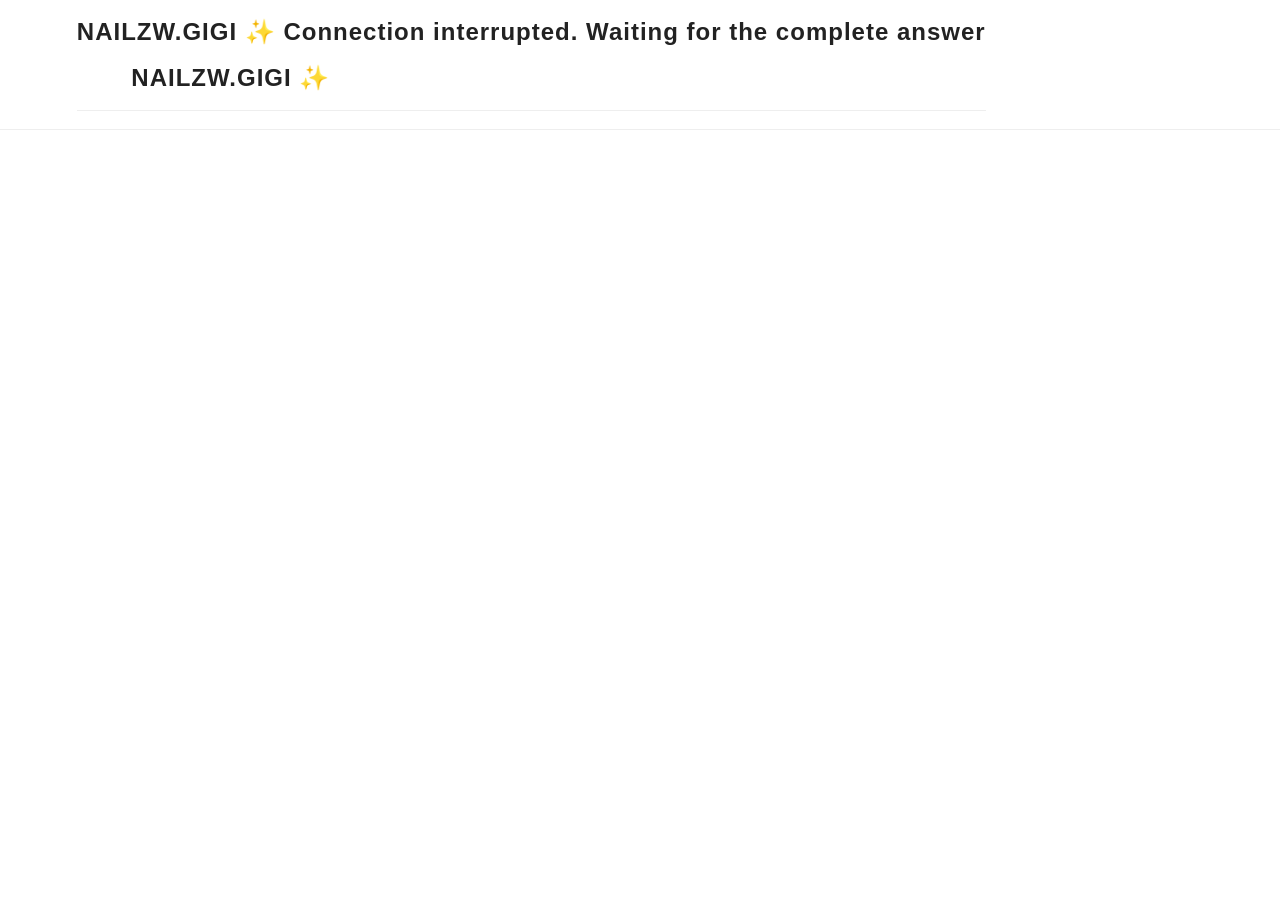
<file: index.html>
<!DOCTYPE html>
<html lang="en">
<head>
  <meta charset="UTF-8">
  <meta name="viewport" content="width=device-width, initial-scale=1.0">
  <title>Nailzw.Gigi | Custom Press-On Nails</title>

  <style>
    * {
      box-sizing: border-box;
      margin: 0;
      padding: 0;
      scroll-behavior: smooth;
    }

    body {
      font-family: Arial, sans-serif;
      background: #fff;
      color: #222;
    }

    header {
      position: sticky;
      top: 0;
      z-index: 1000;
      background: rgba(255,255,255,0.96);
      border-bottom: 1px solid #eee;
      padding: 18px 6%;
      display: flex;
      justify-content: space-between;
      align-items: center;
    }

    .logo {
      font-size: 24px;
      font-weight: 800;
      letter-spacing: 1px;
    }

    nav a {
      margin-left: 18px;
      text-decoration: none;
      color: #222;
      font-weight: 600;
    }

    .hero {
      min-height: 82vh;
      display: flex;
      align-items: center;
      justify-content: center;
      text-align: center;
      padding: 70px 20px;
      background: linear-gradient(135deg, #fff, #fce8f2, #f5eefc);
    }

    .hero h1 {
      font-size: clamp(45px, 9vw, 90px);
      margin-bottom: 15px;
    }

    .hero p {
      max-width: 650px;
      margin: auto;
      font-size: 18px;
      line-height: 1.6;
    }

    .buttons {
      margin-top: 30px;
    }

    .button {
      display: inline-block;
      padding: 14px 25px;
      margin: 6px;
      border-radius: 30px;
      text-decoration: none;
      font-weight: 700;
      background: #222;
      color: white;
    }

    .button.light {
      background: white;
      color: #222;
      border: 1px solid #222;
    }

    section {
      padding: 80px 7%;
      text-align: center;
    }

    section h2 {
      font-size: 38px;
      margin-bottom: 15px;
    }

    .subtitle {
      max-width: 650px;
      margin: 0 auto 40px;
      line-height: 1.6;
      color: #666;
    }

    .cards {
      display: grid;
      grid-template-columns: repeat(auto-fit, minmax(220px, 1fr));
      gap: 22px;
      max-width: 1000px;
      margin: auto;
    }

    .card {
      padding: 30px 20px;
      border: 1px solid #eee;
      border-radius: 20px;
      background: white;
      box-shadow: 0 8px 25px rgba(0,0,0,0.06);
    }

    .card h3 {
      margin-bottom: 12px;
    }

    .sizing {
      background: #faf6fb;
    }

    form {
      max-width: 700px;
      margin: auto;
      text-align: left;
      background: white;
      padding: 30px;
      border-radius: 22px;
      box-shadow: 0 8px 30px rgba(0,0,0,0.07);
    }

    label {
      display: block;
      margin-top: 18px;
      margin-bottom: 7px;
      font-weight: 700;
    }

    input, textarea, select {
      width: 100%;
      padding: 13px;
      border: 1px solid #ddd;
      border-radius: 10px;
      font-size: 15px;
    }

    textarea {
      min-height: 100px;
      resize: vertical;
    }

    .submit {
      width: 100%;
      border: none;
      margin-top: 25px;
      cursor: pointer;
      font-size: 16px;
    }

    .gallery {
      min-height: 250px;
      display: flex;
      align-items: center;
      justify-content: center;
      border-radius: 20px;
      background: #f5f5f5;
      color: #777;
    }

    footer {
      padding: 35px 20px;
      text-align: center;
      background: #222;
      color: white;
    }

    @media (max-width: 650px) {
      header {
        flex-direction: column;
        gap: 12px;
      }

      nav a {
        margin: 0 7px;
        font-size: 13px;
      }
    }
  </style>
</head>

<body>

<header>
  <div class="logo">NAILZW.GIGI ✨

Connection interrupted. Waiting for the complete answer



<!DOCTYPE html>
<html lang="en">
<head>
  <meta charset="UTF-8">
  <meta name="viewport" content="width=device-width, initial-scale=1.0">
  <title>Nailzw.Gigi | Custom Press-On Nails</title>

  <style>
    * {
      box-sizing: border-box;
      margin: 0;
      padding: 0;
      scroll-behavior: smooth;
    }

    body {
      font-family: Arial, sans-serif;
      background: #fff;
      color: #222;
    }

    header {
      position: sticky;
      top: 0;
      z-index: 1000;
      background: rgba(255,255,255,0.96);
      border-bottom: 1px solid #eee;
      padding: 18px 6%;
      display: flex;
      justify-content: space-between;
      align-items: center;
    }

    .logo {
      font-size: 24px;
      font-weight: 800;
      letter-spacing: 1px;
    }

    nav a {
      margin-left: 18px;
      text-decoration: none;
      color: #222;
      font-weight: 600;
    }

    .hero {
      min-height: 82vh;
      display: flex;
      align-items: center;
      justify-content: center;
      text-align: center;
      padding: 70px 20px;
      background: linear-gradient(135deg, #fff, #fce8f2, #f5eefc);
    }

    .hero h1 {
      font-size: clamp(45px, 9vw, 90px);
      margin-bottom: 15px;
    }

    .hero p {
      max-width: 650px;
      margin: auto;
      font-size: 18px;
      line-height: 1.6;
    }

    .buttons {
      margin-top: 30px;
    }

    .button {
      display: inline-block;
      padding: 14px 25px;
      margin: 6px;
      border-radius: 30px;
      text-decoration: none;
      font-weight: 700;
      background: #222;
      color: white;
    }

    .button.light {
      background: white;
      color: #222;
      border: 1px solid #222;
    }

    section {
      padding: 80px 7%;
      text-align: center;
    }

    section h2 {
      font-size: 38px;
      margin-bottom: 15px;
    }

    .subtitle {
      max-width: 650px;
      margin: 0 auto 40px;
      line-height: 1.6;
      color: #666;
    }

    .cards {
      display: grid;
      grid-template-columns: repeat(auto-fit, minmax(220px, 1fr));
      gap: 22px;
      max-width: 1000px;
      margin: auto;
    }

    .card {
      padding: 30px 20px;
      border: 1px solid #eee;
      border-radius: 20px;
      background: white;
      box-shadow: 0 8px 25px rgba(0,0,0,0.06);
    }

    .card h3 {
      margin-bottom: 12px;
    }

    .sizing {
      background: #faf6fb;
    }

    form {
      max-width: 700px;
      margin: auto;
      text-align: left;
      background: white;
      padding: 30px;
      border-radius: 22px;
      box-shadow: 0 8px 30px rgba(0,0,0,0.07);
    }

    label {
      display: block;
      margin-top: 18px;
      margin-bottom: 7px;
      font-weight: 700;
    }

    input, textarea, select {
      width: 100%;
      padding: 13px;
      border: 1px solid #ddd;
      border-radius: 10px;
      font-size: 15px;
    }

    textarea {
      min-height: 100px;
      resize: vertical;
    }

    .submit {
      width: 100%;
      border: none;
      margin-top: 25px;
      cursor: pointer;
      font-size: 16px;
    }

    .gallery {
      min-height: 250px;
      display: flex;
      align-items: center;
      justify-content: center;
      border-radius: 20px;
      background: #f5f5f5;
      color: #777;
    }

    footer {
      padding: 35px 20px;
      text-align: center;
      background: #222;
      color: white;
    }

    @media (max-width: 650px) {
      header {
        flex-direction: column;
        gap: 12px;
      }

      nav a {
        margin: 0 7px;
        font-size: 13px;
      }
    }
  </style>
</head>

<body>

<header>
  <div class="logo">NAILZW.GIGI ✨
</file>
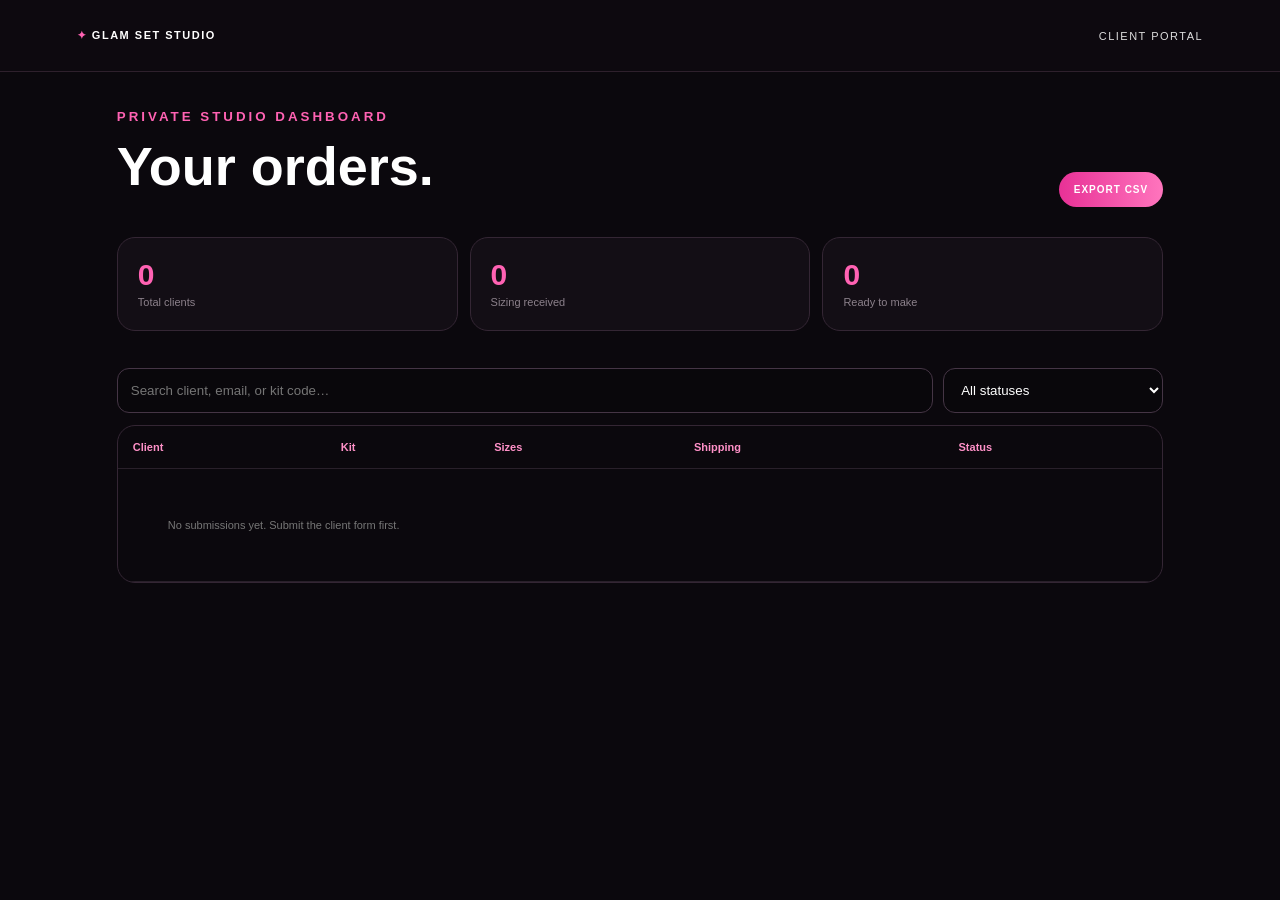
<file: admin.html>
<!doctype html>
<html><head><meta charset="utf-8"><meta name="viewport" content="width=device-width,initial-scale=1"><title>Glam Set Studio | Dashboard</title><link rel="stylesheet" href="styles.css"></head>
<body>
<nav><a class="logo" href="#"><span>✦</span> GLAM SET STUDIO</a><a href="index.html">CLIENT PORTAL</a></nav>
<main class="dashboard">
<div class="dashhead"><div><small>PRIVATE STUDIO DASHBOARD</small><h1>Your orders.</h1></div><button id="csv" class="smallbtn">EXPORT CSV</button></div>
<div class="stats"><div><b id="total">0</b><span>Total clients</span></div><div><b id="received">0</b><span>Sizing received</span></div><div><b id="ready">0</b><span>Ready to make</span></div></div>
<div class="tools"><input id="search" placeholder="Search client, email, or kit code…"><select id="filter"><option>All statuses</option><option>Sizing Received</option><option>Ready to Make</option><option>In Production</option><option>Shipped</option></select></div>
<div class="tablewrap"><table><thead><tr><th>Client</th><th>Kit</th><th>Sizes</th><th>Shipping</th><th>Status</th></tr></thead><tbody id="rows"></tbody></table></div>
</main>
<script>
let orders=JSON.parse(localStorage.getItem('gss_orders')||'[]');
const esc=s=>String(s??'').replace(/[&<>"']/g,c=>({'&':'&amp;','<':'&lt;','>':'&gt;','"':'&quot;',"'":'&#39;'}[c]));
function render(){
 const q=document.querySelector('#search').value.toLowerCase(), f=document.querySelector('#filter').value;
 const data=orders.filter(x=>(f==="All statuses"||x.status===f)&&`${x.firstName} ${x.lastName} ${x.email} ${x.kitCode}`.toLowerCase().includes(q));
 document.querySelector('#total').textContent=orders.length;
 document.querySelector('#received').textContent=orders.filter(x=>x.status==="Sizing Received").length;
 document.querySelector('#ready').textContent=orders.filter(x=>x.status==="Ready to Make").length;
 document.querySelector('#rows').innerHTML=data.map((x,i)=>`<tr><td><strong>${esc(x.firstName)} ${esc(x.lastName)}</strong><small>${esc(x.email)}</small></td><td>${esc(x.kitCode)}</td><td>${[x.lt,x.li,x.lm,x.lr,x.lp].join(' · ')}<br>${[x.rt,x.ri,x.rm,x.rr,x.rp].join(' · ')}</td><td>${esc(x.shipAddress)}<br>${esc(x.shipCity)}, ${esc(x.shipState)} ${esc(x.shipZip)}</td><td><select onchange="changeStatus(${orders.indexOf(x)},this.value)">${["Sizing Received","Ready to Make","In Production","Shipped"].map(s=>`<option ${x.status===s?'selected':''}>${s}</option>`).join('')}</select></td></tr>`).join('')||'<tr><td colspan="5" class="empty">No submissions yet. Submit the client form first.</td></tr>';
}
function changeStatus(i,v){orders[i].status=v;localStorage.setItem('gss_orders',JSON.stringify(orders));render()}
document.querySelector('#search').oninput=render;document.querySelector('#filter').onchange=render;
document.querySelector('#csv').onclick=()=>{
 const headers=["First","Last","Email","Phone","Kit","Left Thumb","Left Index","Left Middle","Left Ring","Left Pinky","Right Thumb","Right Index","Right Middle","Right Ring","Right Pinky","Shipping","City","State","ZIP","Status","Notes"];
 const lines=[headers,...orders.map(x=>[x.firstName,x.lastName,x.email,x.phone,x.kitCode,x.lt,x.li,x.lm,x.lr,x.lp,x.rt,x.ri,x.rm,x.rr,x.rp,x.shipAddress,x.shipCity,x.shipState,x.shipZip,x.status,x.notes])].map(r=>r.map(v=>`"${String(v??'').replaceAll('"','""')}"`).join(',')).join('\\n');
 const a=document.createElement('a');a.href=URL.createObjectURL(new Blob([lines],{type:'text/csv'}));a.download='glam-set-orders.csv';a.click();
}; render();
</script></body></html>
</file>
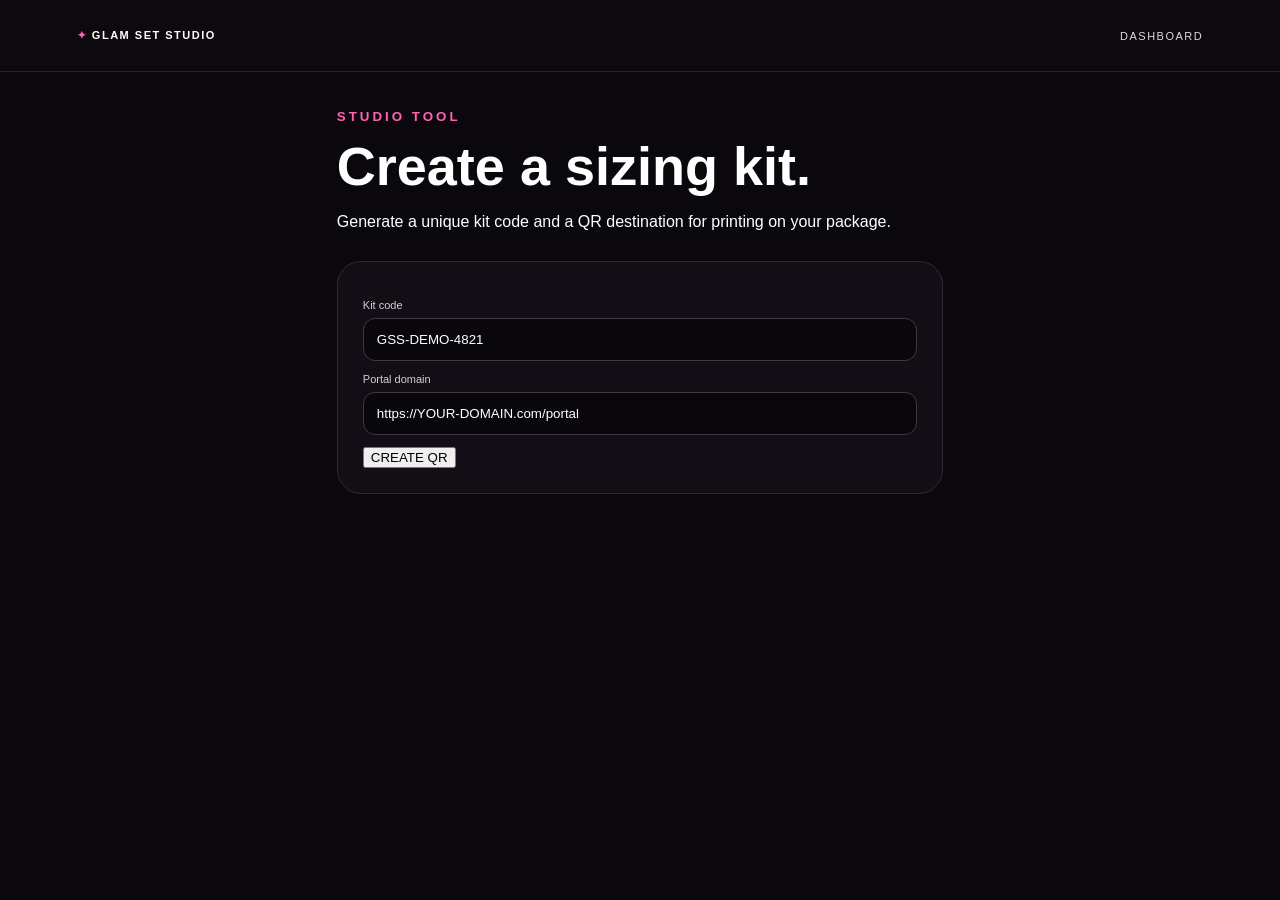
<file: kit-generator.html>
<!doctype html>
<html><head><meta charset="utf-8"><meta name="viewport" content="width=device-width,initial-scale=1"><title>Glam Set Studio | Kit Generator</title><link rel="stylesheet" href="styles.css"></head>
<body>
<nav><a class="logo" href="#"><span>✦</span> GLAM SET STUDIO</a><a href="admin.html">DASHBOARD</a></nav>
<main class="kitpage"><small>STUDIO TOOL</small><h1>Create a sizing kit.</h1><p>Generate a unique kit code and a QR destination for printing on your package.</p>
<div class="kitbox"><label>Kit code<input id="code" value="GSS-DEMO-4821"></label><label>Portal domain<input id="domain" value="https://YOUR-DOMAIN.com/portal"></label><button onclick="makeQR()">CREATE QR</button><div id="result" hidden><img id="qr"><p id="url"></p><a id="open" class="cta">TEST PORTAL</a></div></div>
</main>
<script>
function makeQR(){const c=document.querySelector('#code').value.trim(),d=document.querySelector('#domain').value.trim().replace(/\/$/,'');const u=d+'?kit='+encodeURIComponent(c);document.querySelector('#url').textContent=u;document.querySelector('#open').href='index.html?kit='+encodeURIComponent(c);document.querySelector('#qr').src='demo_qr_GSS-DEMO-4821.png';document.querySelector('#result').hidden=false}
</script></body></html>
</file>
<file: styles.css>
*{box-sizing:border-box}body{margin:0;background:#0b080d;color:#fff;font-family:Arial,sans-serif}nav{height:72px;padding:0 6%;display:flex;justify-content:space-between;align-items:center;border-bottom:1px solid #2e202c;background:#0d090f}nav a{color:#ddd;text-decoration:none;font-size:11px;letter-spacing:1.5px}.logo{font-weight:900;color:#fff}.logo span,.pink{color:#ff62b3}.hero{max-width:1150px;margin:auto;padding:90px 6%;display:grid;grid-template-columns:1.15fr .85fr;gap:55px;align-items:center}.hero small,.dashboard small,.kitpage small{letter-spacing:3px;color:#ff62b3;font-weight:800}.hero h1{font-size:clamp(48px,8vw,88px);line-height:.9;margin:18px 0}.hero h1 i{color:#ff62b3;font-style:normal}.hero p{max-width:570px;color:#c7bec7;line-height:1.8}.cta,.submit,.smallbtn{display:inline-block;border:0;background:linear-gradient(90deg,#e83196,#ff75bd);color:#fff;border-radius:999px;padding:15px 22px;font-weight:900;text-decoration:none;letter-spacing:1px;cursor:pointer}.hero-art{height:390px;border-radius:35px;border:1px solid #5a3d52;background:radial-gradient(circle at 50% 35%,#78285f,#160c15 60%);display:flex;flex-direction:column;justify-content:center;align-items:center;box-shadow:0 30px 80px #000}.rings{font-size:48px;margin-bottom:30px;color:#ffd6eb}.nail-row{display:flex;gap:7px;align-items:end;transform:rotate(-8deg)}.nail-row b{width:44px;height:145px;border:2px solid #ffd5eb;border-radius:25px 25px 12px 12px;background:linear-gradient(#ff8dcc,#77195d);box-shadow:0 0 20px #ff4fac66}.nail-row b:nth-child(2){height:175px}.nail-row b:nth-child(4){height:185px}.hero-art span{font-size:9px;letter-spacing:4px;margin-top:28px;color:#c9bbc5}.form-shell,main{max-width:860px;margin:auto;padding:35px 6% 90px}.steps{display:flex;gap:8px;justify-content:center;margin:20px 0 40px;flex-wrap:wrap}.steps span{font-size:10px;color:#756b74;border-bottom:1px solid #302530;padding:8px}.steps .active{color:#ff73b9;border-color:#ff73b9}.card{background:#130e15;border:1px solid #342634;border-radius:24px;padding:25px;margin:15px 0}.card h2{margin:8px 0 20px;font-size:27px}.card h3{font-size:13px;color:#aaa}.tip{color:#817780;font-size:12px;line-height:1.5}label{display:block;color:#d8ced7;font-size:11px;margin:12px 0}input,textarea,select{width:100%;margin-top:7px;background:#09070b;color:#fff;border:1px solid #453545;border-radius:12px;padding:13px;outline:0}input:focus,textarea:focus,select:focus{border-color:#ff62b3}.hands{display:grid;grid-template-columns:1fr 1fr;gap:20px}.sizes{display:grid;grid-template-columns:repeat(5,1fr);gap:8px}.grid2{display:grid;grid-template-columns:1fr 1fr;gap:12px}.grid3{display:grid;grid-template-columns:2fr 1fr 1fr;gap:12px}.same,.confirm{display:flex;align-items:center;gap:8px}.same input,.confirm input{width:auto;margin:0}.submit{width:100%;margin-top:15px}.done{background:#102319;border:1px solid #315e46;color:#9af1c1;border-radius:18px;padding:20px;text-align:center;margin-top:15px}.dashboard{max-width:1200px}.dashhead{display:flex;justify-content:space-between;align-items:end;gap:20px}.dashhead h1,.kitpage h1{font-size:54px;margin:10px 0}.smallbtn{font-size:10px;padding:12px 15px}.stats{display:grid;grid-template-columns:repeat(3,1fr);gap:12px;margin:30px 0}.stats div{padding:20px;border:1px solid #342634;border-radius:18px;background:#130e15}.stats b{display:block;font-size:30px;color:#ff62b3}.stats span{font-size:11px;color:#8c818b}.tools{display:grid;grid-template-columns:1fr 220px;gap:10px;margin-bottom:12px}.tablewrap{overflow:auto;border:1px solid #342634;border-radius:18px}.tablewrap table{width:100%;border-collapse:collapse;min-width:950px}.tablewrap th,.tablewrap td{padding:15px;border-bottom:1px solid #29202a;text-align:left;font-size:11px;vertical-align:top}.tablewrap th{color:#ff91c8}.tablewrap small{display:block;color:#777;margin-top:4px}.empty{text-align:center;color:#777;padding:50px!important}.kitpage{max-width:760px}.kitbox{background:#130e15;border:1px solid #342634;border-radius:24px;padding:25px;margin-top:30px}.kitbox img{width:220px;margin:20px auto;display:block;background:#fff;padding:10px}.kitbox p{word-break:break-all;color:#aaa;font-size:12px}@media(max-width:760px){.hero{grid-template-columns:1fr;padding-top:55px}.hero-art{height:300px}.hands,.grid2,.grid3,.tools,.stats{grid-template-columns:1fr}.sizes{grid-template-columns:repeat(2,1fr)}.dashhead{align-items:start;flex-direction:column}.dashhead h1,.kitpage h1{font-size:42px}}
footer{text-align:center;color:#6e646d;font-size:9px;letter-spacing:3px;padding:30px;border-top:1px solid #211a21}
</file>
